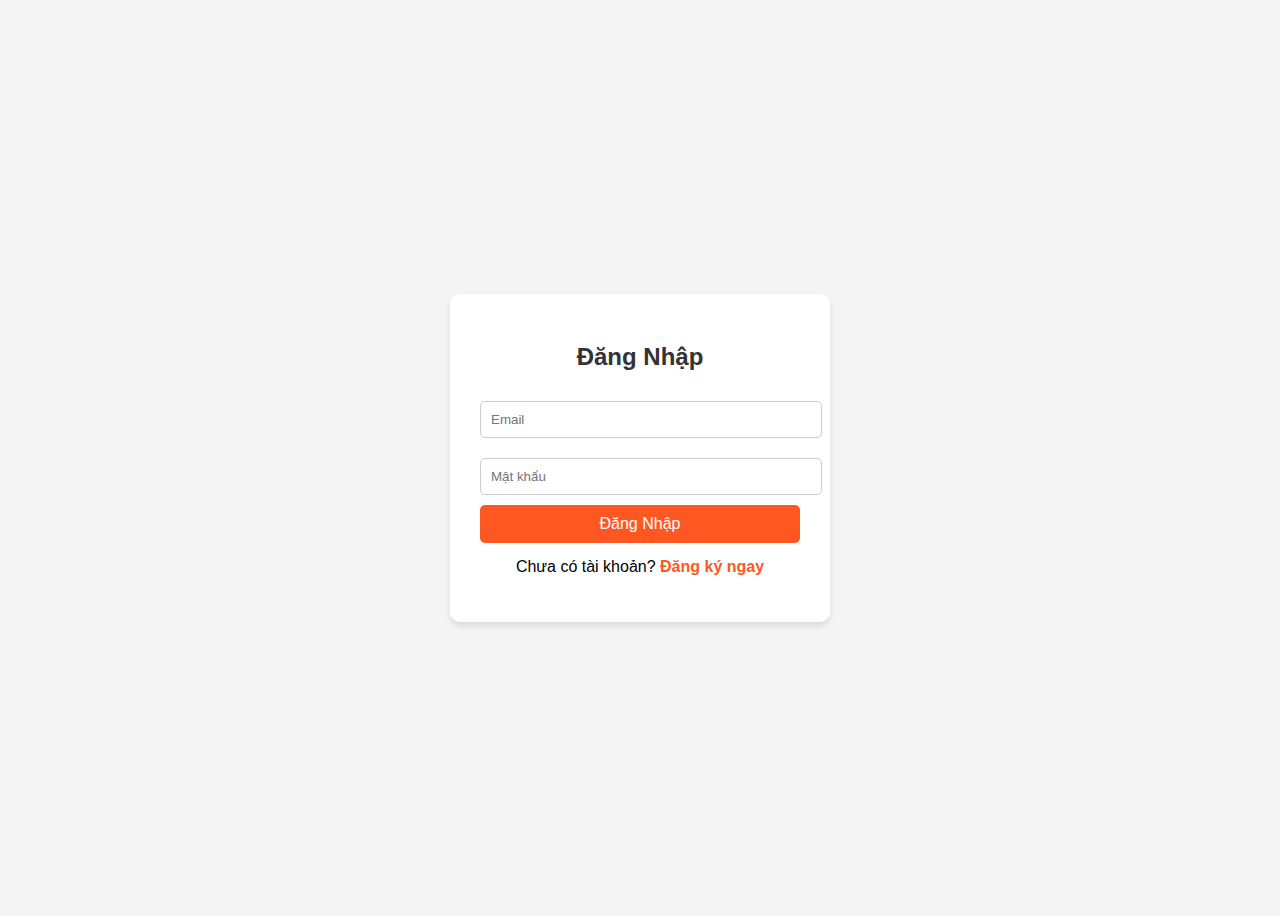
<file: component/login/login.html>
<!DOCTYPE html>
<html lang="vi">
<head>
    <meta charset="UTF-8">
    <meta name="viewport" content="width=device-width, initial-scale=1.0">
    <title>Đăng Nhập - TBall Shop 🏓</title>
    <link rel="stylesheet" href="../assets/css/auth.css">
</head>
<body>
    <div class="auth-container">
        <h2>Đăng Nhập</h2>
        <form id="loginForm">
            <input type="email" id="email" placeholder="Email" required>
            <input type="password" id="password" placeholder="Mật khẩu" required>
            <button type="submit">Đăng Nhập</button>
        </form>
        <p>Chưa có tài khoản? <a href="../register/register.html">Đăng ký ngay</a></p>
    </div>

    <script src="../assets/js/login.js"></script>
</body>
</html>
</file>
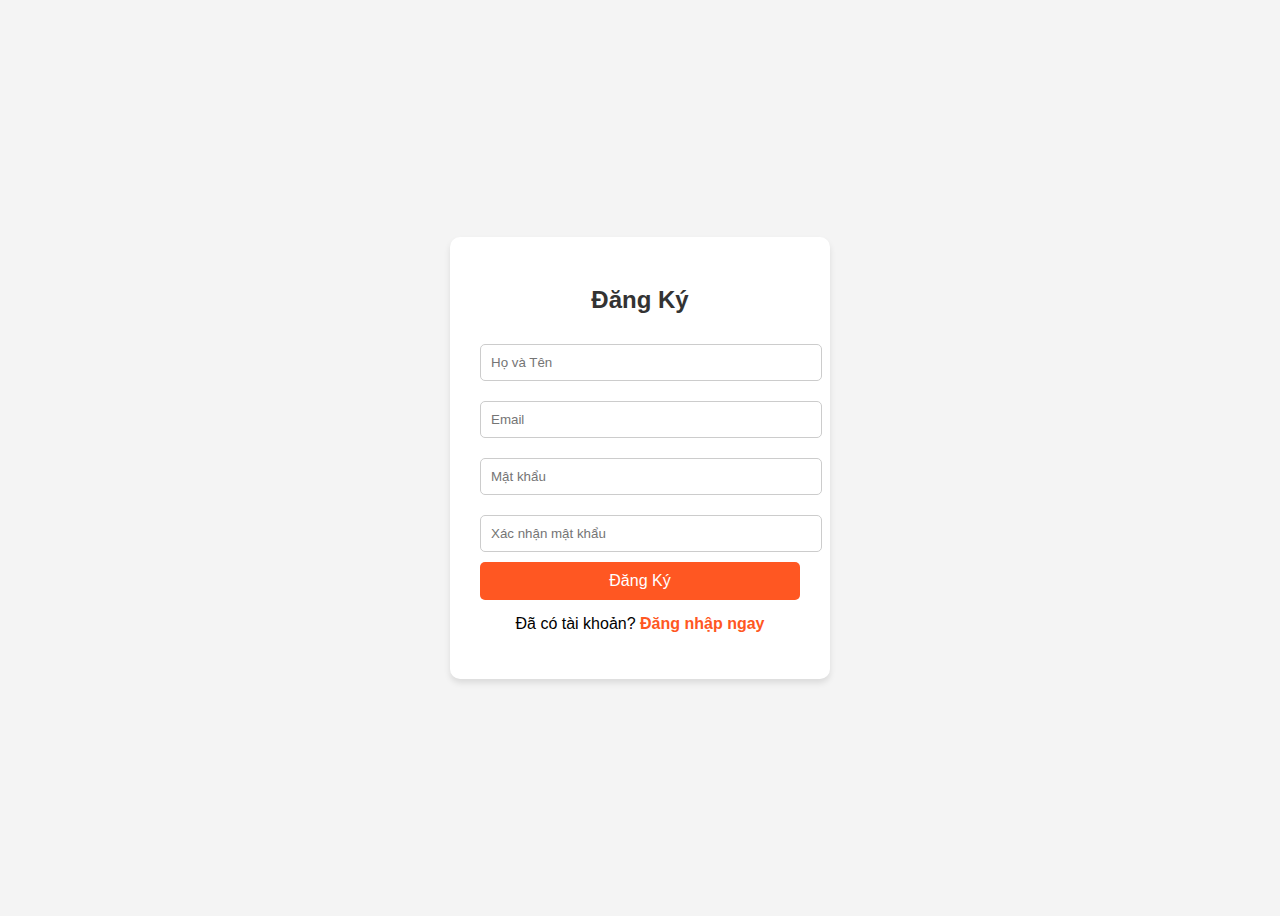
<file: component/register/register.html>
<!DOCTYPE html>
<html lang="vi">
<head>
    <meta charset="UTF-8">
    <meta name="viewport" content="width=device-width, initial-scale=1.0">
    <title>Đăng Ký - TBall Shop 🏓</title>
    <link rel="stylesheet" href="../assets/css/auth.css">
</head>
<body>
    <div class="auth-container">
        <h2>Đăng Ký</h2>
        <form id="registerForm" method="POST" action="/auth/register">
            <input type="text" id="full_name" name="fullName" placeholder="Họ và Tên" required>
            <input type="email" id="email" placeholder="Email" required>
            <input type="password" id="password" placeholder="Mật khẩu" required>
            <input type="password" id="confirmPassword" placeholder="Xác nhận mật khẩu" required>
            <button type="submit">Đăng Ký</button>
        </form>
        <p>Đã có tài khoản? <a href="../login/login.html">Đăng nhập ngay</a></p>
    </div>

    <script src="../assets/js/register.js"></script>
</body>
</html>
</file>
<file: component/assets/css/auth.css>
body {
    font-family: Arial, sans-serif;
    display: flex;
    justify-content: center;
    align-items: center;
    height: 100vh;
    background: #f4f4f4;
}

.auth-container {
    background: white;
    padding: 30px;
    border-radius: 10px;
    box-shadow: 0 4px 6px rgba(0, 0, 0, 0.1);
    text-align: center;
    width: 320px;
}

h2 {
    color: #333;
    margin-bottom: 20px;
}

input {
    width: 100%;
    padding: 10px;
    margin: 10px 0;
    border: 1px solid #ccc;
    border-radius: 5px;
}

button {
    width: 100%;
    padding: 10px;
    background: #ff5722;
    border: none;
    color: white;
    font-size: 16px;
    border-radius: 5px;
    cursor: pointer;
    transition: 0.3s;
}

button:hover {
    background: #e64a19;
}

p {
    margin-top: 15px;
}

a {
    color: #ff5722;
    text-decoration: none;
    font-weight: bold;
}

a:hover {
    text-decoration: underline;
}
</file>
